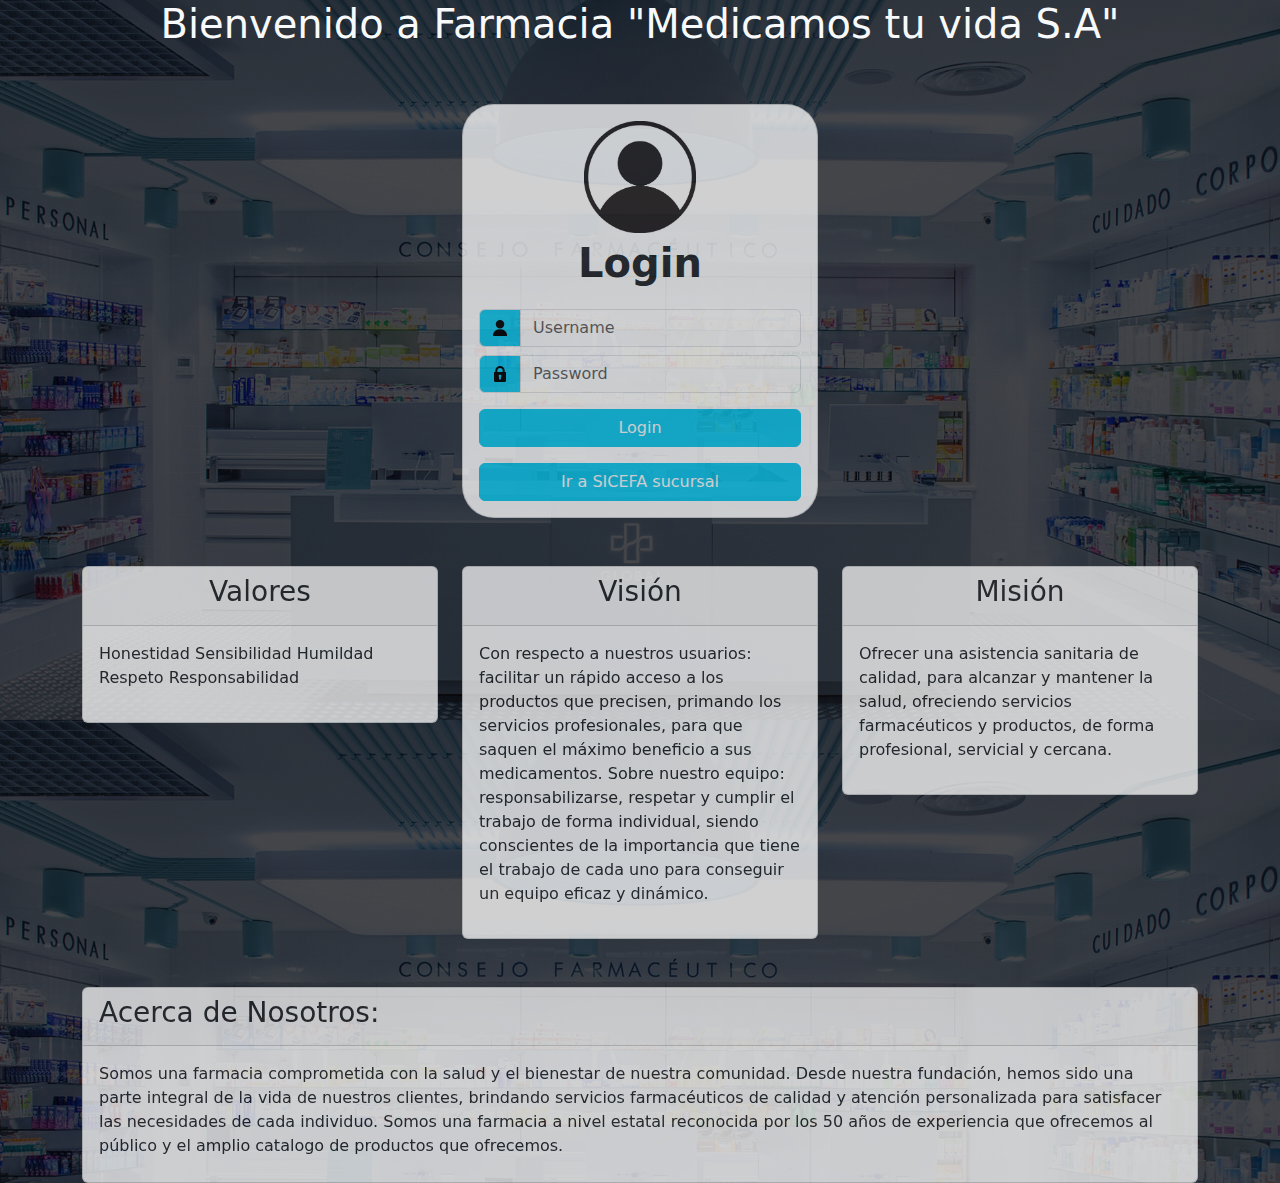
<file: index.html>
<!DOCTYPE html>

<html>
    <head>
        <title>SICEFA_Central</title>
        <meta charset="UTF-8">
        <meta name="viewport" content="width=device-width, initial-scale=1.0">
        <meta name="author" content="Lunar Software">
        <meta name="keybords" content="sicefa, central, compras, productos, sucursales">
        <link rel="stylesheet" href="style/style.css"/>

        <link rel="stylesheet" href="style/bootstrap/css/bootstrap.min.css"/>
        <link rel="stylesheet" href="style/bootstrap/css/bootstrap-utilities.min.css"/>
        <link rel="stylesheet" href="style/bootstrap/css/bootstrap-grid.min.css"/>

        <link rel="stylesheet" href="style/sweetalert2/sweetalert2.min.css"/>

    </head>
    <body>
        <div class="row">
            <div class="col-12 text-center text-light">
                <h1>Bienvenido a Farmacia "Medicamos tu vida S.A"</h1>
            </div>
        </div>
        <div class="container mt-5">
            <div class="opacity-75">
                <div class="row justify-content-center">
                    <div class="col-4">
                        <div class="card rounded-5">
                            <div class="card-body">
                                <div class="bg-white">
                                    <div class="d-flex justify-content-center">
                                        <img src="media/img/iconlogin.PNG" alt="login-icon" style="height: 7rem"/>
                                    </div>
                                    <div class="text-center fs-1 fw-bold">Login</div>
                                    <div class="input-group mt-3">
                                        <div class="input-group-text bg-info">
                                            <img src="media/img/iconusuario.png" alt="username-icon" style="height: 1rem"/>
                                        </div>
                                        <input class="form-control" type="text" placeholder="Username"/>
                                    </div>
                                    <div class="input-group mt-2">
                                        <div class="input-group-text bg-info">
                                            <img src="media/img/bloquear (1).png" alt="password-icon" style="height: 1rem"/>
                                        </div>
                                        <input class="form-control" type="password" placeholder="Password"/>
                                    </div>
                                    <div class="btn btn-info text-white w-100 mt-3" onclick="login();">Login</div>
                                    <div class="btn btn-info text-white w-100 mt-3" onclick="dirigirSICEFASucursal();">Ir a SICEFA sucursal</div>
                                </div>
                            </div>
                        </div>
                    </div>
                </div>
                <div class="row mt-5">
                    <div class="col-4">
                        <div class="card">
                            <div class="card-header text-center">
                                <h3>Valores</h3>
                            </div>
                            <div class="card-body">
                                <p class="text-lg-start">
                                    Honestidad
                                    Sensibilidad
                                    Humildad
                                    Respeto
                                    Responsabilidad
                                </p>
                            </div>
                        </div>
                    </div>
                    <div class="col-4">
                        <div class="card">
                            <div class="card-header text-center">
                                <h3>Visi&oacute;n</h3>
                            </div>
                            <div class="card-body">
                                <p>
                                    Con respecto a nuestros usuarios: facilitar un rápido acceso a los productos que precisen, 
                                    primando los servicios profesionales, para que saquen el máximo beneficio a sus medicamentos.
                                    Sobre nuestro equipo: responsabilizarse, respetar y cumplir el trabajo de forma individual, 
                                    siendo conscientes de la importancia que tiene el trabajo de cada uno para conseguir un equipo eficaz 
                                    y dinámico.
                                </p>
                            </div>
                        </div>
                    </div>
                    <div class="col-4">
                        <div class="card">
                            <div class="card-header text-center">
                                <h3>Misi&oacute;n</h3>
                            </div>
                            <div class="card-body">
                                <p>
                                    Ofrecer una asistencia sanitaria de calidad, para alcanzar y mantener la salud, 
                                    ofreciendo servicios farmacéuticos y productos, de forma profesional, servicial y cercana.
                                </p>
                            </div>
                        </div>
                    </div>
                </div>
                <div class="row mt-5">
                    <div class="col-12">
                        <div class="card">
                            <div class="card-header">
                                <h3>Acerca de Nosotros:</h3>
                            </div>
                            <div class="card-body">
                                <label class="form-label" for="txtMision">
                                    Somos una farmacia comprometida con la salud y el bienestar de nuestra comunidad. Desde nuestra 
                                    fundación, hemos sido una parte integral de la vida de nuestros clientes, brindando servicios
                                    farmacéuticos de calidad y atención personalizada para satisfacer las necesidades de cada individuo.
                                    Somos una farmacia a nivel estatal reconocida por los 50 a&ntilde;os de experiencia
                                    que ofrecemos al p&uacute;blico y el amplio catalogo de productos que ofrecemos.
                                </label>
                            </div>
                        </div>
                    </div>
                </div>
            </div>
        </div>


        <script src="style/bootstrap/js/bootstrap.bundle.min.js"></script>
        <script src="style/sweetalert2/sweetalert2.all.min.js"></script>
        <script src="js/sicefa_central_main.js"></script>
    </body>
</html>
</file>
<file: style/style.css>
body
{ 
    background: linear-gradient(rgba(5,7,12,0.75),rgba(5,7,12,0.75)),
    url(../media/img/fondo.jpg);
    min-height: 100vh;
    
}
</file>
